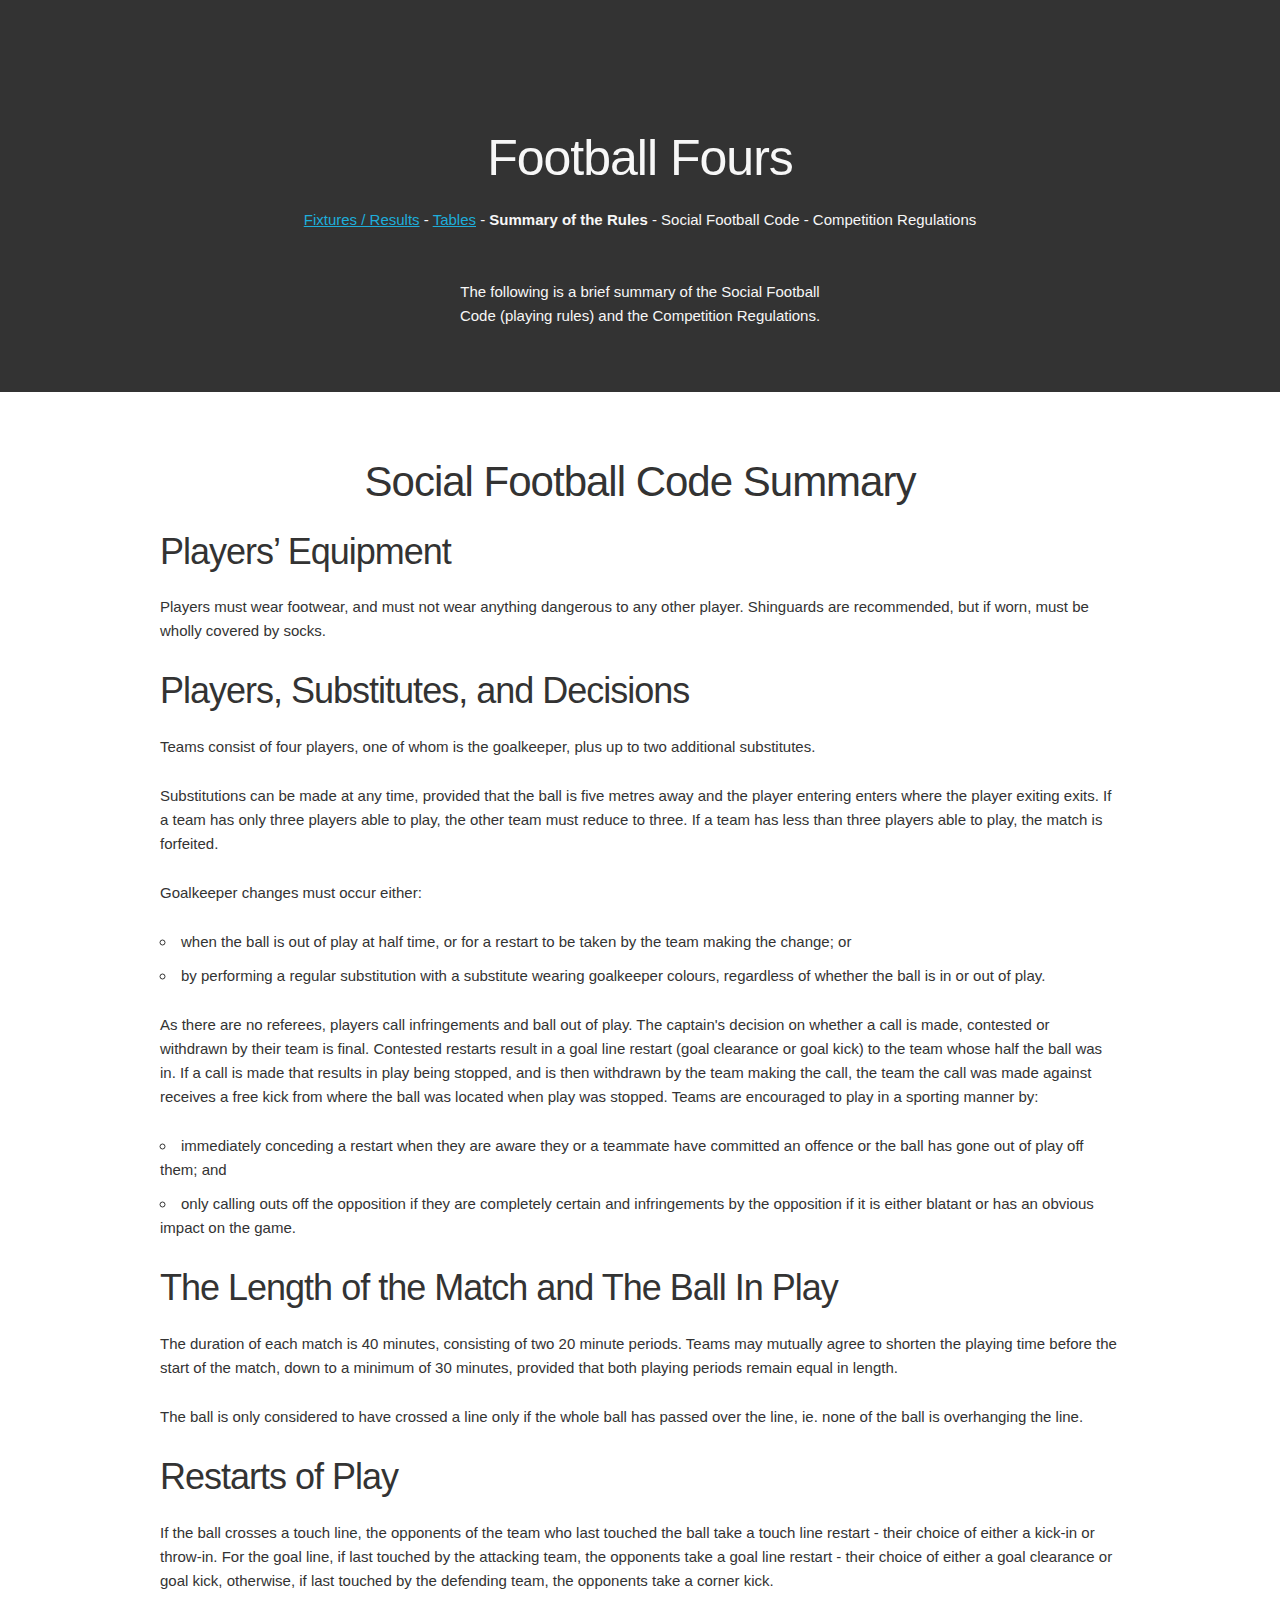
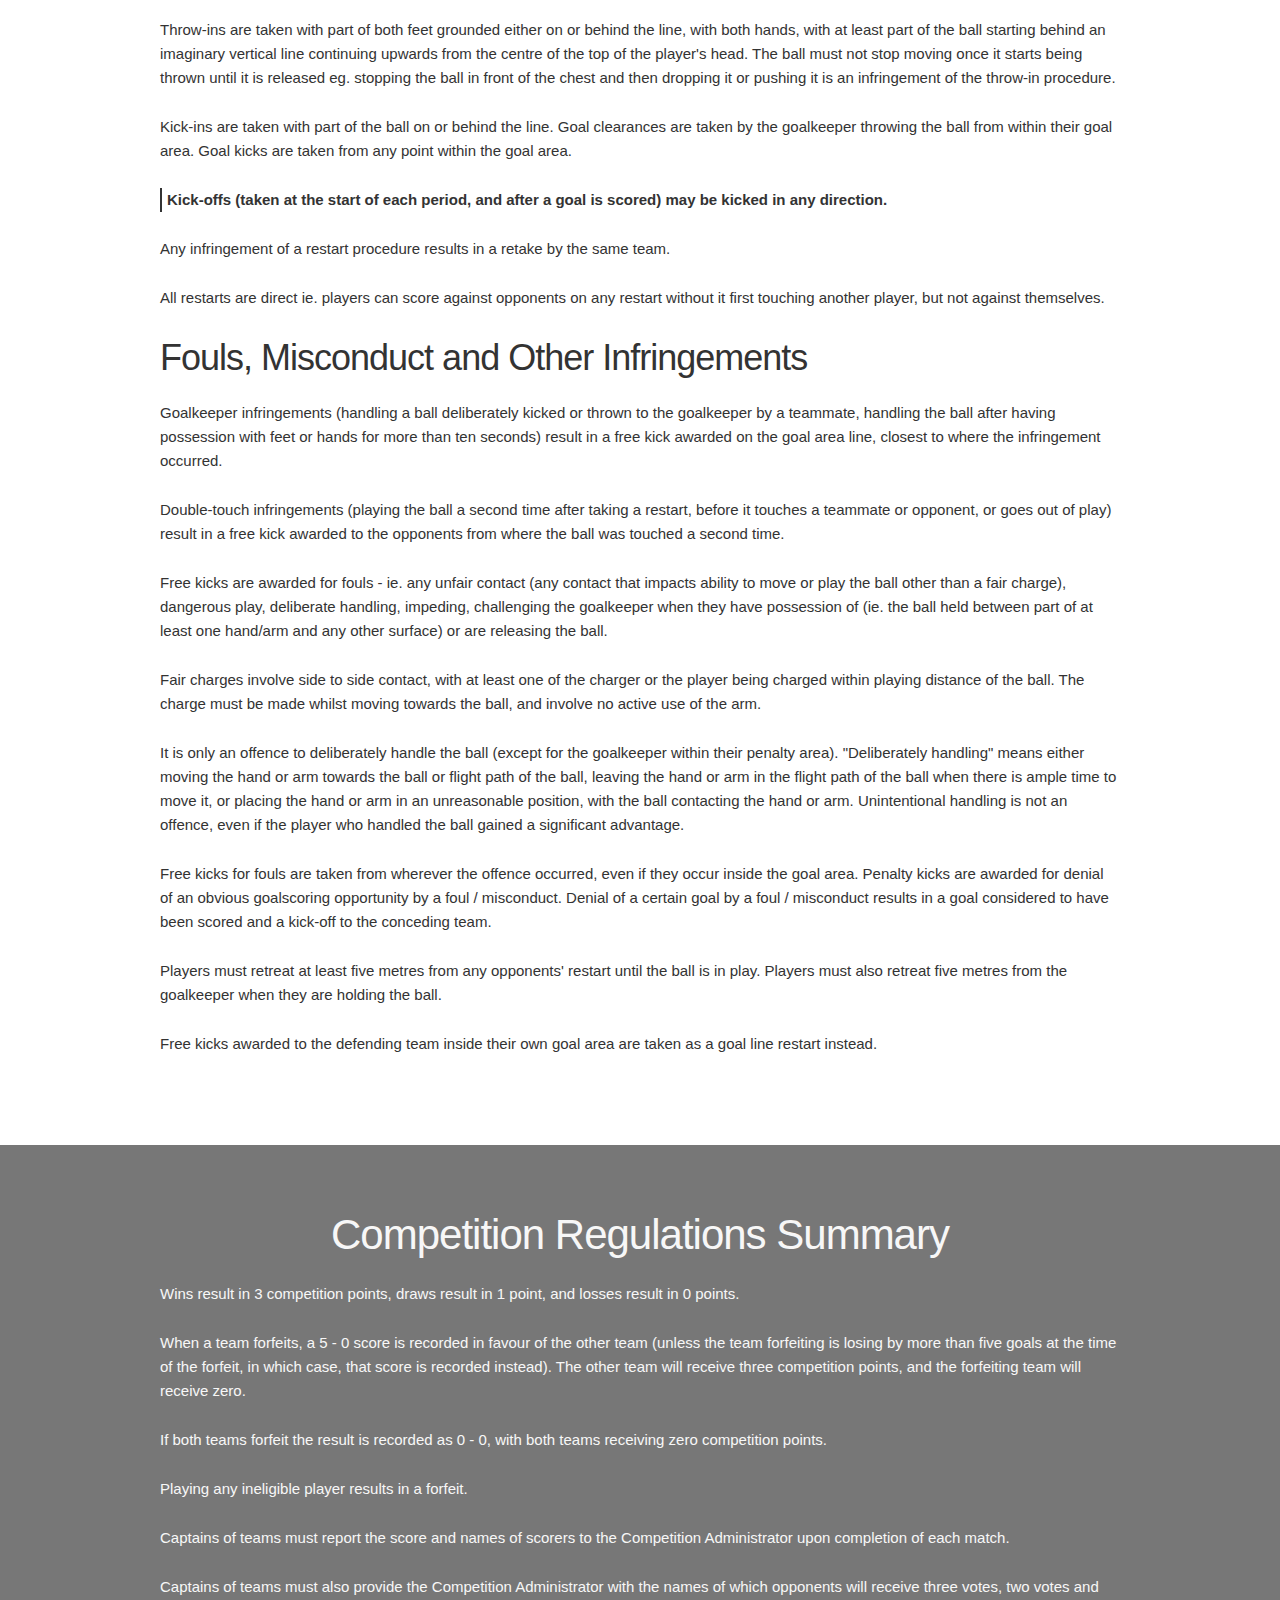
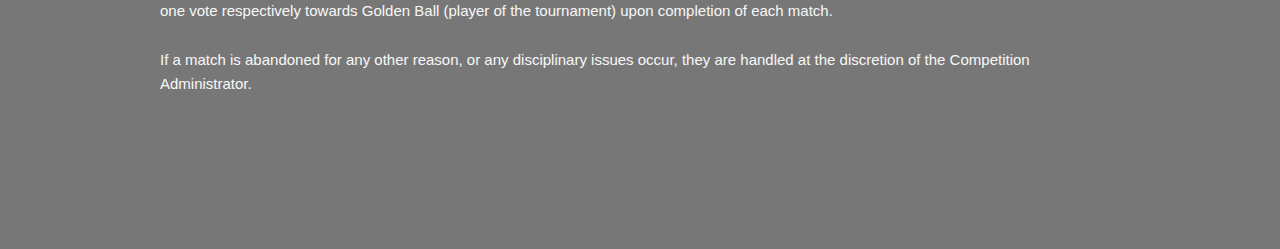
<file: src/main/resources/com/footballfours/staticcontent/rulessummary.html>
<!DOCTYPE html>
<html lang="en">
<head>

  <!-- Basic Page Needs
  –––––––––––––––––––––––––––––––––––––––––––––––––– -->
  <meta charset="UTF-8">
  <title>Football Fours - Summary of the Rules</title>
  <meta name="description" content="">
  <meta name="author" content="">

  <!-- Mobile Specific Metas
  –––––––––––––––––––––––––––––––––––––––––––––––––– -->
  <meta name="viewport" content="width=device-width, initial-scale=1">

  <!-- FONT
  –––––––––––––––––––––––––––––––––––––––––––––––––– -->
  <link href="//fonts.googleapis.com/css?family=Raleway:400,300,600" rel="stylesheet" type="text/css">

  <!-- CSS
  –––––––––––––––––––––––––––––––––––––––––––––––––– -->
  <link rel="stylesheet" href="css/normalize.css">
  <link rel="stylesheet" href="css/skeleton.css">

  <!-- Favicon
  –––––––––––––––––––––––––––––––––––––––––––––––––– -->
  <!--<link rel="icon" type="image/png" href="images/favicon.png"> -->
  <link rel="stylesheet" href="css/custom.css">  
    
  </style>

</head>
<body>

  <!-- Primary Page Layout
  –––––––––––––––––––––––––––––––––––––––––––––––––– -->
  <div class="section header">
    <div class="container">
      <div class="row">
        <div class="twelve columns">
          <h1 class="section-heading">Football Fours</h1>
          <div class="nav"><a href="fixtures.html">Fixtures / Results</a> - <a href="tables.html">Tables</a> - <span style="font-weight: bold;">Summary of the Rules</span> - <span>Social Football Code</span> - <span>Competition Regulations</span></div>
          <div style="padding-top: 5%;" class="section-description">The following is a brief summary of the Social Football Code (playing rules) and the Competition Regulations.</div>
        </div>
      </div>
    </div>
  </div>
  <div class="section socialfootballcodesummary">
    <h2 class="section-heading">Social Football Code Summary</h2>
    <div class="container">
      <div class="row">
        <div class="twelve columns">
          <h3>Players’ Equipment</h3>
          <p>
          Players must wear footwear, and must not wear anything dangerous to any other player. Shinguards are recommended, but if worn, must be wholly covered by socks.
          </p>
          <h3>Players, Substitutes, and Decisions</h3>
          <p>
          Teams consist of four players, one of whom is the goalkeeper, plus up to two additional substitutes.
          </p>
          <p>
          Substitutions can be made at any time, provided that the ball is five metres away and the player entering enters where the player exiting exits. If a team has only three players able to play, the other team must reduce to three. If a team has less than three players able to play, the match is forfeited.
          </p>
          <p>
          Goalkeeper changes must occur either:
          <p>
          <ul>
          <li>
          when the ball is out of play at half time, or for a restart to be taken by the team making the change; or
          </li>
          <li>
          by performing a regular substitution with a substitute wearing goalkeeper colours, regardless of whether the ball is in or out of play. 
          </li>
          </ul>
          <p>
          As there are no referees, players call infringements and ball out of play. The captain's decision on whether a call is made, contested or withdrawn by their team is final. Contested restarts result in a goal line restart (goal clearance or goal kick) to the team whose half the ball was in. If a call is made that results in play being stopped, and is then withdrawn by the team making the call, the team the call was made against receives a free kick from where the ball was located when play was stopped. Teams are encouraged to play in a sporting manner by:
          </p>
          <ul>
          <li>
          immediately conceding a restart when they are aware they or a teammate have committed an offence or the ball has gone out of play off them; and 
          </li>
          <li>
          only calling outs off the opposition if they are completely certain and infringements by the opposition if it is either blatant or has an obvious impact on the game.
          </li>
          </ul>
          <h3>The Length of the Match and The Ball In Play</h3>
          <p>
          The duration of each match is 40 minutes, consisting of two 20 minute periods. Teams may mutually agree to shorten the playing time before the start of the match, down to a minimum of 30 minutes, provided that both playing periods remain equal in length.
          </p>
          <p>
          The ball is only considered to have crossed a line only if the whole ball has passed over the line, ie. none of the ball is overhanging the line.
          </p>
          <h3>Restarts of Play</h3>
          <p>
          If the ball crosses a touch line, the opponents of the team who last touched the ball take a touch line restart - their choice of either a kick-in or throw-in. For the goal line, if last touched by the attacking team, the opponents take a goal line restart - their choice of either a goal clearance or goal kick, otherwise, if last touched by the defending team, the opponents take a corner kick.
          </p>
          <p>
          Throw-ins are taken with part of both feet grounded either on or behind the line, with both hands, with at least part of the ball starting behind an imaginary vertical line continuing upwards from the centre of the top of the player's head. The ball must not stop moving once it starts being thrown until it is released eg. stopping the ball in front of the chest and then dropping it or pushing it is an infringement of the throw-in procedure.
          </p>
          <p>
          Kick-ins are taken with part of the ball on or behind the line. Goal clearances are taken by the goalkeeper throwing the ball from within their goal area. Goal kicks are taken from any point within the goal area.
          </p>
          <p style="padding-left: 5px; border-left: 2px solid; font-weight: bold;">
          Kick-offs (taken at the start of each period, and after a goal is scored) may be kicked in any direction.
          </p>
          <p>
          Any infringement of a restart procedure results in a retake by the same team.
          </p>
          <p>
          All restarts are direct ie. players can score against opponents on any restart without it first touching another player, but not against themselves. 
          </p>
          <h3>Fouls, Misconduct and Other Infringements</h3>
          <p>
          Goalkeeper infringements (handling a ball deliberately kicked or thrown to the goalkeeper by a teammate, handling the ball after having possession with feet or hands for more than ten seconds) result in a free kick awarded on the goal area line, closest to where the infringement occurred.
          </p>
          <p>
          Double-touch infringements (playing the ball a second time after taking a restart, before it touches a teammate or opponent, or goes out of play) result in a free kick awarded to the opponents from where the ball was touched a second time.
          </p>
          <p>
          Free kicks are awarded for fouls - ie. any unfair contact (any contact that impacts ability to move or play the ball other than a fair charge), dangerous play, deliberate handling, impeding, challenging the goalkeeper when they have possession of (ie. the ball held between part of at least one hand/arm and any other surface) or are releasing the ball.
          </p>
          <p>
          Fair charges involve side to side contact, with at least one of the charger or the player being charged within playing distance of the ball. The charge must be made whilst moving towards the ball, and involve no active use of the arm.
          </p>
          <p>
          It is only an offence to deliberately handle the ball (except for the goalkeeper within their penalty area). "Deliberately handling" means either moving the hand or arm towards the ball or flight path of the ball, leaving the hand or arm in the flight path of the ball when there is ample time to move it, or placing the hand or arm in an unreasonable position, with the ball contacting the hand or arm. Unintentional handling is not an offence, even if the player who handled the ball gained a significant advantage.
          </p>
          <p>
          Free kicks for fouls are taken from wherever the offence occurred, even if they occur inside the goal area. Penalty kicks are awarded for denial of an obvious goalscoring opportunity by a foul / misconduct. Denial of a certain goal by a foul / misconduct results in a goal considered to have been scored and a kick-off to the conceding team.
          </p>
          <p>
          Players must retreat at least five metres from any opponents' restart until the ball is in play. Players must also retreat five metres from the goalkeeper when they are holding the ball.
          </p>
          <p>
          Free kicks awarded to the defending team inside their own goal area are taken as a goal line restart instead.
          </p>
        </div>
      </div>
    </div>
  </div>
  <div class="section competitionregulationssummary">
    <h2 class="section-heading">Competition Regulations Summary</h2>
    <div class="container">
      <div class="row">
        <div class="twelve columns">
          <p>
          Wins result in 3 competition points, draws result in 1 point, and losses result in 0 points. 
          </p>
          <p>
          When a team forfeits, a 5 - 0 score is recorded in favour of the other team (unless the team forfeiting is losing by more than five goals at the time of the forfeit, in which case, that score is recorded instead). The other team will receive three competition points, and the forfeiting team will receive zero. 
          </p>
          <p>
          If both teams forfeit the result is recorded as 0 - 0, with both teams receiving zero competition points.
          </p>
          <p>
          Playing any ineligible player results in a forfeit.
          </p>
          <p>
          Captains of teams must report the score and names of scorers to the Competition Administrator upon completion of each match. 
          </p>
          <p>
          Captains of teams must also provide the Competition Administrator with the names of which opponents will receive three votes, two votes and one vote respectively towards Golden Ball (player of the tournament) upon completion of each match.
          </p>
          <p>
          If a match is abandoned for any other reason, or any disciplinary issues occur, they are handled at the discretion of the Competition Administrator.
          </p>
        </div>
      </div>
    </div>
  </div>        

<!-- End Document
  –––––––––––––––––––––––––––––––––––––––––––––––––– -->
</body>
</html>
</file>
<file: src/main/resources/com/footballfours/staticcontent/css/skeleton.css>
/*
* Skeleton V2.0.4
* Copyright 2014, Dave Gamache
* www.getskeleton.com
* Free to use under the MIT license.
* http://www.opensource.org/licenses/mit-license.php
* 12/29/2014
*/


/* Table of contents
––––––––––––––––––––––––––––––––––––––––––––––––––
- Grid
- Base Styles
- Typography
- Links
- Buttons
- Forms
- Lists
- Code
- Tables
- Spacing
- Utilities
- Clearing
- Media Queries
*/


/* Grid
–––––––––––––––––––––––––––––––––––––––––––––––––– */
.container {
  position: relative;
  width: 100%;
  max-width: 960px;
  margin: 0 auto;
  padding: 0 20px;
  box-sizing: border-box; }
.column,
.columns {
  width: 100%;
  float: left;
  box-sizing: border-box; }

/* For devices larger than 400px */
@media (min-width: 400px) {
  .container {
    width: 85%;
    padding: 0; }
}

/* For devices larger than 550px */
@media (min-width: 550px) {
  .container {
    width: 80%; }
  .column,
  .columns {
    margin-left: 4%; }
  .column:first-child,
  .columns:first-child {
    margin-left: 0; }

  .one.column,
  .one.columns                    { width: 4.66666666667%; }
  .two.columns                    { width: 13.3333333333%; }
  .three.columns                  { width: 22%;            }
  .four.columns                   { width: 30.6666666667%; }
  .five.columns                   { width: 39.3333333333%; }
  .six.columns                    { width: 48%;            }
  .seven.columns                  { width: 56.6666666667%; }
  .eight.columns                  { width: 65.3333333333%; }
  .nine.columns                   { width: 74.0%;          }
  .ten.columns                    { width: 82.6666666667%; }
  .eleven.columns                 { width: 91.3333333333%; }
  .twelve.columns                 { width: 100%; margin-left: 0; }

  .one-third.column               { width: 30.6666666667%; }
  .two-thirds.column              { width: 65.3333333333%; }

  .one-half.column                { width: 48%; }

  /* Offsets */
  .offset-by-one.column,
  .offset-by-one.columns          { margin-left: 8.66666666667%; }
  .offset-by-two.column,
  .offset-by-two.columns          { margin-left: 17.3333333333%; }
  .offset-by-three.column,
  .offset-by-three.columns        { margin-left: 26%;            }
  .offset-by-four.column,
  .offset-by-four.columns         { margin-left: 34.6666666667%; }
  .offset-by-five.column,
  .offset-by-five.columns         { margin-left: 43.3333333333%; }
  .offset-by-six.column,
  .offset-by-six.columns          { margin-left: 52%;            }
  .offset-by-seven.column,
  .offset-by-seven.columns        { margin-left: 60.6666666667%; }
  .offset-by-eight.column,
  .offset-by-eight.columns        { margin-left: 69.3333333333%; }
  .offset-by-nine.column,
  .offset-by-nine.columns         { margin-left: 78.0%;          }
  .offset-by-ten.column,
  .offset-by-ten.columns          { margin-left: 86.6666666667%; }
  .offset-by-eleven.column,
  .offset-by-eleven.columns       { margin-left: 95.3333333333%; }

  .offset-by-one-third.column,
  .offset-by-one-third.columns    { margin-left: 34.6666666667%; }
  .offset-by-two-thirds.column,
  .offset-by-two-thirds.columns   { margin-left: 69.3333333333%; }

  .offset-by-one-half.column,
  .offset-by-one-half.columns     { margin-left: 52%; }

}


/* Base Styles
–––––––––––––––––––––––––––––––––––––––––––––––––– */
/* NOTE
html is set to 62.5% so that all the REM measurements throughout Skeleton
are based on 10px sizing. So basically 1.5rem = 15px :) */
html {
  font-size: 62.5%; }
body {
  font-size: 1.5em; /* currently ems cause chrome bug misinterpreting rems on body element */
  line-height: 1.6;
  font-weight: 400;
  font-family: "Nunito", "HelveticaNeue", "Helvetica Neue", Helvetica, Arial, sans-serif;
  color: #222; }


/* Typography
–––––––––––––––––––––––––––––––––––––––––––––––––– */
h1, h2, h3, h4, h5, h6 {
  margin-top: 0;
  margin-bottom: 2rem;
  font-weight: 300; }
h1 { font-size: 4.0rem; line-height: 1.2;  letter-spacing: -.1rem;}
h2 { font-size: 3.6rem; line-height: 1.25; letter-spacing: -.1rem; }
h3 { font-size: 3.0rem; line-height: 1.3;  letter-spacing: -.1rem; }
h4 { font-size: 2.4rem; line-height: 1.35; letter-spacing: -.08rem; }
h5 { font-size: 1.8rem; line-height: 1.5;  letter-spacing: -.05rem; }
h6 { font-size: 1.5rem; line-height: 1.6;  letter-spacing: 0; }

/* Larger than phablet */
@media (min-width: 550px) {
  h1 { font-size: 5.0rem; }
  h2 { font-size: 4.2rem; }
  h3 { font-size: 3.6rem; }
  h4 { font-size: 3.0rem; }
  h5 { font-size: 2.4rem; }
  h6 { font-size: 1.5rem; }
}

p {
  margin-top: 0; }


/* Links
–––––––––––––––––––––––––––––––––––––––––––––––––– */
a {
  color: #1EAEDB; }
a:hover {
  color: #0FA0CE; }


/* Buttons
–––––––––––––––––––––––––––––––––––––––––––––––––– */
.button,
button,
input[type="submit"],
input[type="reset"],
input[type="button"] {
  display: inline-block;
  height: 38px;
  padding: 0 30px;
  color: #555;
  text-align: center;
  font-size: 11px;
  font-weight: 600;
  line-height: 38px;
  letter-spacing: .1rem;
  text-transform: uppercase;
  text-decoration: none;
  white-space: nowrap;
  background-color: transparent;
  border-radius: 4px;
  border: 1px solid #bbb;
  cursor: pointer;
  box-sizing: border-box; }
.button:hover,
button:hover,
input[type="submit"]:hover,
input[type="reset"]:hover,
input[type="button"]:hover,
.button:focus,
button:focus,
input[type="submit"]:focus,
input[type="reset"]:focus,
input[type="button"]:focus {
  color: #333;
  border-color: #888;
  outline: 0; }
.button.button-primary,
button.button-primary,
input[type="submit"].button-primary,
input[type="reset"].button-primary,
input[type="button"].button-primary {
  color: #FFF;
  background-color: #33C3F0;
  border-color: #33C3F0; }
.button.button-primary:hover,
button.button-primary:hover,
input[type="submit"].button-primary:hover,
input[type="reset"].button-primary:hover,
input[type="button"].button-primary:hover,
.button.button-primary:focus,
button.button-primary:focus,
input[type="submit"].button-primary:focus,
input[type="reset"].button-primary:focus,
input[type="button"].button-primary:focus {
  color: #FFF;
  background-color: #1EAEDB;
  border-color: #1EAEDB; }


/* Forms
–––––––––––––––––––––––––––––––––––––––––––––––––– */
input[type="email"],
input[type="number"],
input[type="search"],
input[type="text"],
input[type="tel"],
input[type="url"],
input[type="password"],
textarea,
select {
  height: 38px;
  padding: 6px 10px; /* The 6px vertically centers text on FF, ignored by Webkit */
  background-color: #fff;
  border: 1px solid #D1D1D1;
  border-radius: 4px;
  box-shadow: none;
  box-sizing: border-box; }
/* Removes awkward default styles on some inputs for iOS */
input[type="email"],
input[type="number"],
input[type="search"],
input[type="text"],
input[type="tel"],
input[type="url"],
input[type="password"],
textarea {
  -webkit-appearance: none;
     -moz-appearance: none;
          appearance: none; }
textarea {
  min-height: 65px;
  padding-top: 6px;
  padding-bottom: 6px; }
input[type="email"]:focus,
input[type="number"]:focus,
input[type="search"]:focus,
input[type="text"]:focus,
input[type="tel"]:focus,
input[type="url"]:focus,
input[type="password"]:focus,
textarea:focus,
select:focus {
  border: 1px solid #33C3F0;
  outline: 0; }
label,
legend {
  display: block;
  margin-bottom: .5rem;
  font-weight: 600; }
fieldset {
  padding: 0;
  border-width: 0; }
input[type="checkbox"],
input[type="radio"] {
  display: inline; }
label > .label-body {
  display: inline-block;
  margin-left: .5rem;
  font-weight: normal; }


/* Lists
–––––––––––––––––––––––––––––––––––––––––––––––––– */
ul {
  list-style: circle inside; }
ol {
  list-style: decimal inside; }
ol, ul {
  padding-left: 0;
  margin-top: 0; }
ul ul,
ul ol,
ol ol,
ol ul {
  margin: 1.5rem 0 1.5rem 3rem;
  font-size: 90%; }
li {
  margin-bottom: 1rem; }


/* Code
–––––––––––––––––––––––––––––––––––––––––––––––––– */
code {
  padding: .2rem .5rem;
  margin: 0 .2rem;
  font-size: 90%;
  white-space: nowrap;
  background: #F1F1F1;
  border: 1px solid #E1E1E1;
  border-radius: 4px; }
pre > code {
  display: block;
  padding: 1rem 1.5rem;
  white-space: pre; }


/* Tables
–––––––––––––––––––––––––––––––––––––––––––––––––– */
th,
td {
  padding: 12px 15px;
  text-align: left;
  border-bottom: 1px solid #E1E1E1; }
th:first-child,
td:first-child {
  padding-left: 0; }
th:last-child,
td:last-child {
  padding-right: 0; }


/* Spacing
–––––––––––––––––––––––––––––––––––––––––––––––––– */
button,
.button {
  margin-bottom: 1rem; }
input,
textarea,
select,
fieldset {
  margin-bottom: 1.5rem; }
pre,
blockquote,
dl,
figure,
table,
p,
ul,
ol,
form {
  margin-bottom: 2.5rem; }


/* Utilities
–––––––––––––––––––––––––––––––––––––––––––––––––– */
.u-full-width {
  width: 100%;
  box-sizing: border-box; }
.u-max-full-width {
  max-width: 100%;
  box-sizing: border-box; }
.u-pull-right {
  float: right; }
.u-pull-left {
  float: left; }


/* Misc
–––––––––––––––––––––––––––––––––––––––––––––––––– */
hr {
  margin-top: 3rem;
  margin-bottom: 3.5rem;
  border-width: 0;
  border-top: 1px solid #E1E1E1; }


/* Clearing
–––––––––––––––––––––––––––––––––––––––––––––––––– */

/* Self Clearing Goodness */
.container:after,
.row:after,
.u-cf {
  content: "";
  display: table;
  clear: both; }


/* Media Queries
–––––––––––––––––––––––––––––––––––––––––––––––––– */
/*
Note: The best way to structure the use of media queries is to create the queries
near the relevant code. For example, if you wanted to change the styles for buttons
on small devices, paste the mobile query code up in the buttons section and style it
there.
*/


/* Larger than mobile */
@media (min-width: 400px) {}

/* Larger than phablet (also point when grid becomes active) */
@media (min-width: 550px) {}

/* Larger than tablet */
@media (min-width: 750px) {}

/* Larger than desktop */
@media (min-width: 1000px) {}

/* Larger than Desktop HD */
@media (min-width: 1200px) {}
</file>
<file: src/main/resources/com/footballfours/staticcontent/css/custom.css>
﻿body {
  background-color: #FFFFFF;
  color: #333333;
}

body > .section:first-child {
  padding-top: 10%;
}

body > .section:last-child {
  padding-bottom: 10%;
}
    
.matchTime {
  float: right;
}

.matchDateAndTime {
  padding-top: 5%;
}

.rescheduled.matchDateAndTime {
  color: red;
}

.section:nth-child(2n + 1) .rescheduled.matchDateAndTime {
  color: #B00;
}

/* Tablet */
@media (max-width: 750px) {
  .matchDateAndTime {
    padding-top: 30px;
  }
}

.homeTeam, .awayTeam, .matchScore {
  text-align: center;
}

.homeTeam {
  background-color: #EEEEFF;
}

.awayTeam {
  background-color: #FFEEEE;
}

.homeTeam > div:first-child,
.awayTeam > div:first-child,
.matchScore {
  font-size: 20px;
}

.scorer {
  font-size: 12px;
}

.section {
    padding-top: 5%;
    padding-bottom: 5%;
}

.section:nth-child(2n + 1) {
  background-color: #777777;
  color: #F7F7F7;
}

.section:first-child {
  background-color: #333333;
  color: #F7F7F7;
}

.section:nth-child(2n + 1) .homeTeam {
  background-color: #777788;
}

.section:nth-child(2n + 1) .awayTeam {
  background-color: #887777;
}

.nav {
  text-align: center;
}

.section-heading {
  text-align: center;
}

.section-description {
  text-align: center;
  max-width: 40%;
  margin-left: auto;
  margin-right: auto;
}

.section:nth-child(2n+1) input {
  background-color: #777777;
  color: #F7F7F7;
}

.section:nth-child(2n+1) select {
  background-color: #777777;
  color: #F7F7F7;
}

/* Mobile */
@media (max-width: 400px) {
  .leaguetable td,
  .leaguetable th  {
    padding: 1px;
  }
}

/* Phablet */
@media (max-width: 550px) {
  .leaguetable td,
  .leaguetable th  {
    padding: 2px;
  }
}

/* Tablet */
@media (max-width: 750px) {
  .leaguetable td,
  .leaguetable th  {
    padding: 4px;
  }
}
</file>
